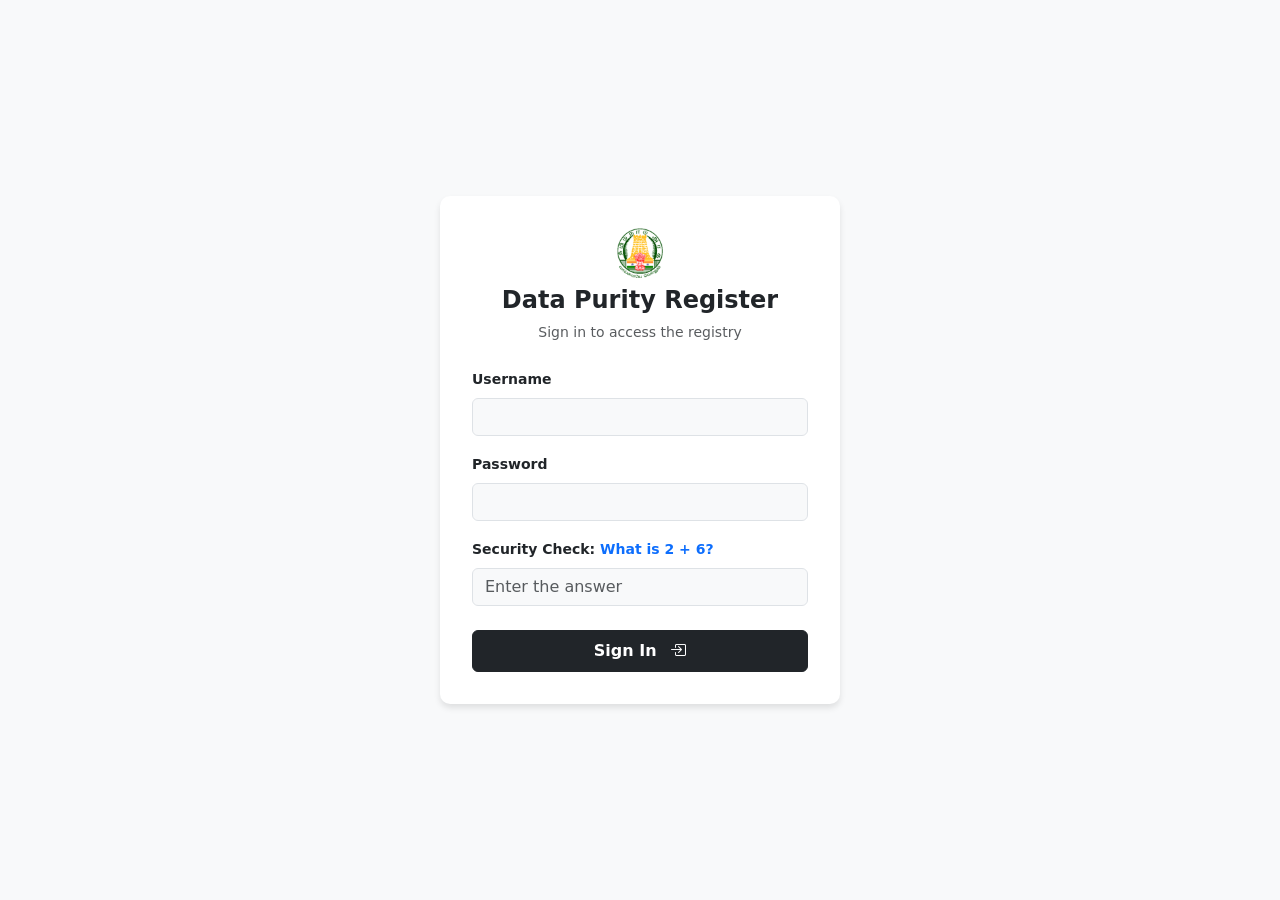
<file: login.html>
<!DOCTYPE html>
<html lang="en">
<head>
    <meta charset="UTF-8">
    <meta name="viewport" content="width=device-width, initial-scale=1.0">
    <title>Data Purity Tickets - Login</title>
    <link href="https://cdn.jsdelivr.net/npm/bootstrap@5.3.2/dist/css/bootstrap.min.css" rel="stylesheet">
    <link rel="stylesheet" href="https://cdn.jsdelivr.net/npm/bootstrap-icons@1.11.1/font/bootstrap-icons.css">
    <style>
        body { background-color: #f8f9fa; display: flex; align-items: center; justify-content: center; height: 100vh; }
        .login-card { width: 100%; max-width: 400px; padding: 2rem; border-radius: 10px; box-shadow: 0 4px 6px rgba(0,0,0,0.1); background: white; }
    </style>
</head>
<body>

    <div class="login-card">
        <div class="text-center mb-4">
            <div class="text-white rounded p-2 d-inline-flex justify-content-center align-items-center mb-2" style="width: 50px; height: 50px;">
                <!-- <i class="bi bi-layout-text-window-reverse fs-3"></i> --> 
                 <img src="images/Picture1.png" alt="Logo" style="width: 50px; height: 50px;">
            </div>
            <h4 class="fw-bold">Data Purity Register</h4>
            <p class="text-muted small">Sign in to access the registry</p>
        </div>

        <div id="errorAlert" class="alert alert-danger d-none small" role="alert"></div>

        <form id="loginForm">
            <div class="mb-3">
                <label class="form-label fw-semibold small">Username</label>
                <input type="text" class="form-control bg-light" id="username" required>
            </div>
            <div class="mb-3">
                <label class="form-label fw-semibold small">Password</label>
                <input type="password" class="form-control bg-light" id="password" required>
            </div>
            
            <!-- Math CAPTCHA -->
            <div class="mb-4">
                <label class="form-label fw-semibold small">Security Check: <span id="captchaQuestion" class="text-primary"></span></label>
                <input type="number" class="form-control bg-light" id="captchaAnswer" placeholder="Enter the answer" required>
            </div>

            <button type="submit" class="btn btn-dark w-100 py-2 fw-semibold" id="loginBtn">
                Sign In <i class="bi bi-box-arrow-in-right ms-2"></i>
            </button>
        </form>
    </div>

    <script> 
        // 1. Generate Math CAPTCHA
        let correctAnswer = 0;
        function generateCaptcha() {
            const num1 = Math.floor(Math.random() * 10) + 1;
            const num2 = Math.floor(Math.random() * 10) + 1;
            correctAnswer = num1 + num2;
            document.getElementById('captchaQuestion').innerText = `What is ${num1} + ${num2}?`;
        }
        generateCaptcha(); // Run on page load

        // 2. Handle Login Form Submission
        document.getElementById('loginForm').addEventListener('submit', async (e) => {
            e.preventDefault();
            
            const username = document.getElementById('username').value;
            const password = document.getElementById('password').value;
            const captchaInput = parseInt(document.getElementById('captchaAnswer').value);
            const errorAlert = document.getElementById('errorAlert');
            const loginBtn = document.getElementById('loginBtn');

            // Validate CAPTCHA first
            if (captchaInput !== correctAnswer) {
                errorAlert.innerText = "Incorrect CAPTCHA answer. Please try again.";
                errorAlert.classList.remove('d-none');
                generateCaptcha(); // Generate new captcha
                document.getElementById('captchaAnswer').value = '';
                return;
            }

            // Show loading state
            loginBtn.innerHTML = '<span class="spinner-border spinner-border-sm me-2"></span> Signing in...';
            loginBtn.disabled = true;
            errorAlert.classList.add('d-none');

            try {
                // Send credentials to Vercel Serverless Function
                const response = await fetch('/api/auth', {
                    method: 'POST',
                    headers: { 'Content-Type': 'application/json' },
                    body: JSON.stringify({ username, password })
                });

                const data = await response.json();

                if (data.success) {
                    // Store token in SessionStorage to keep user logged in
                    sessionStorage.setItem('ops_portal_token', data.token);
                    window.location.href = '/index';
                } else {
                    throw new Error(data.error || 'Login failed');
                }
            } catch (error) {
                errorAlert.innerText = error.message;
                errorAlert.classList.remove('d-none');
                generateCaptcha();
                document.getElementById('captchaAnswer').value = '';
            } finally {
                loginBtn.innerHTML = 'Sign In <i class="bi bi-box-arrow-in-right ms-2"></i>';
                loginBtn.disabled = false;
            }
        });
    </script>
</body>
</html>
</file>
